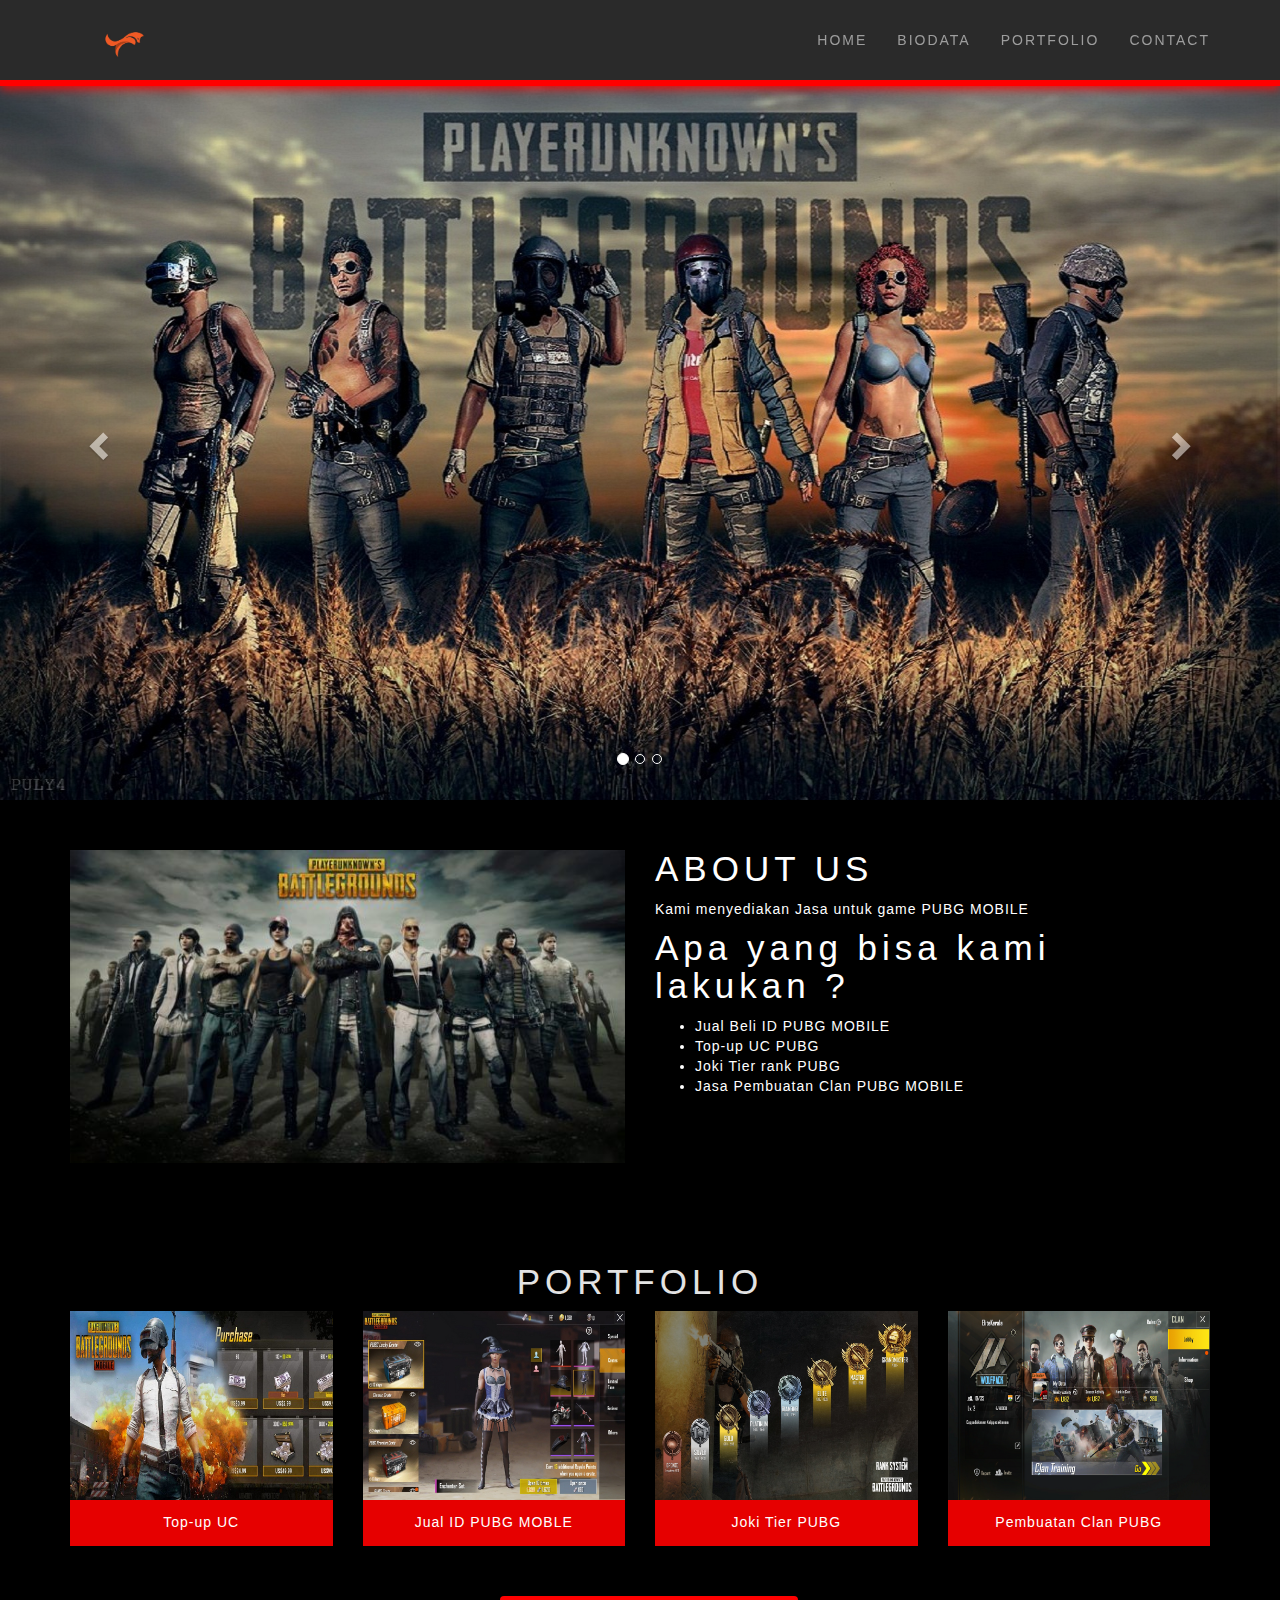
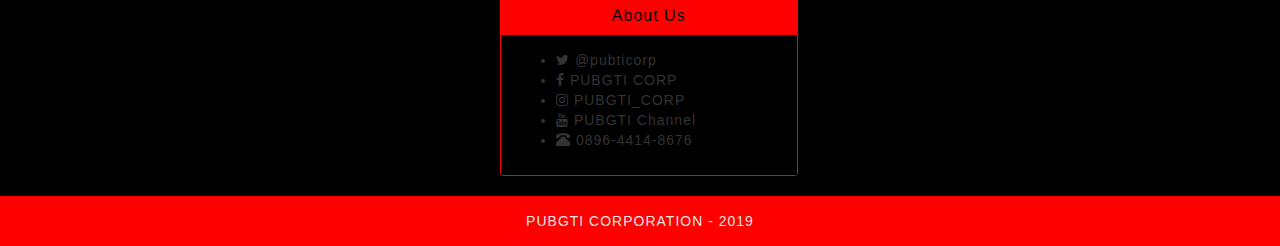
<file: index.html>
<!DOCTYPE html>
<html lang="en">
<head>
	<meta charset="UTF-8">
	<meta http-equiv="X-UA-Compatible" content="IE=edge">
	<meta name="viewport" content="width=device-width, initial-scale=1">
	<title>Ordinary Website</title>

	<link rel="stylesheet" href="css/bootstrap.min.css">
	<link rel="stylesheet" href="css/style.css">
	<link href="https://cdnjs.cloudflare.com/ajax/libs/font-awesome/4.7.0/css/font-awesome.min.css" rel="stylesheet">
</head>
<body>
	<!-- HEADER -->
<header>
		<nav class="navbar navbar-default navbar-inverse navbar-fixed-top">
			<div class="container">
				<div class="navbar-header">
					<button type="button" class="navbar-toggle collapsed" data-toggle="collapsed" data-target="#bs-example-navbar-collapse-1" aria-expanded="false">
						<span class="sr-only">Toggle navigation</span>
						<span class="icon-bar"></span>
						<span class="icon-bar"></span>
						<span class="icon-bar"></span>
					</button>
					<a href="#" class="navbar-brand">
						<img src="img/logo.jpg" alt="Logo">
					</a>

				</div>
				<div class="collapse navbar-collapse" id="bs-example-navbar-collapse-1">
					<ul class="nav navbar-nav navbar-right">
						<li><a href="index.html">HOME</a></li>
						<li><a href="biodata.html">BIODATA</a></li>
						<li><a href="#">PORTFOLIO</a></li>
						<li><a href="#">CONTACT</a></li>
					</ul>
				</div>
			</div>
		</nav>
	</header>
	<!-- SLIDER -->
	<div id="carousel-example-generic" class="carousel slide" data-ride="carousel">
		<ol class="carousel-indicators">
			<li data-target="#carousel-example-generic" data-slide-to="0" class="active"></li>
			<li data-target="#carousel-example-generic" data-slide-to="1"></li>
			<li data-target="#carousel-example-generic" data-slide-to="2"></li>
		</ol>
		
		<!-- wrapper for slides -->
		<div class="carousel-inner" role="listbox">
			<div class="item active">
				<img src="img/slides/slide1.jpg" alt="slide 1">
			</div>
			<div class="item">
				<img src="img/slides/slide2.jpg" alt="slide 2">
			</div>
			<div class="item">
				<img src="img/slides/slide3.jpg" alt="slide 3">
			</div>
		</div>

		<!--Controls-->
		<a href="#carousel-example-generic" class="left carousel-control" role="button" data-slide="prev">
			<span class="glyphicon glyphicon-chevron-left" aria-hidden="true"></span>
			<span class="sr-only">Previous</span>
		</a>
		<a href="#carousel-example-generic" class="right carousel-control" role="button" data-slide="next">
			<span class="glyphicon glyphicon-chevron-right" aria-hidden="true"></span>
			<span class="sr-only">Next</span>
		</a>
	</div>


	<!--ABOUT-->
	<div id="about">
		<div class="container">
			<div class="row">
				<div class="col-lg-6">
					<img src="img/about.jpg" alt="" class="img-fluid img-responsive">
				</div>

				<div class="col-lg-6">
					<h1 class="title">ABOUT US</h1>
					<p>Kami menyediakan Jasa untuk game PUBG MOBILE</p>

					<h1 class="title">Apa yang bisa kami lakukan ?</h1>
					<ul>
						<li>Jual Beli ID PUBG MOBILE</li>
						<li>Top-up UC PUBG</li>
						<li>Joki Tier rank PUBG</li>
						<li>Jasa Pembuatan Clan PUBG MOBILE</li>
					</ul>
				</div>
			</div>
		</div>
	</div>

	
	<!--Portfolio-->
	<div id="portfolio">
		<div class="container">
			<h1 class="title text-center color-white">PORTFOLIO</h1>

			<div class="row">
				<div class="col-lg-3 col-sm-6 box-portfolio">
					<a href="#"><img src="img/projects/project1.jpg" alt="projects" class="img-responsive"></a>
					<div class="portfolio-title">
						<h3 class="text-center">Top-up UC</h3>
					</div>
				</div>
				<div class="col-lg-3 col-sm-6 box-portfolio">
					<a href="#"><img src="img/projects/project2.jpg" alt="projects" class="img-responsive"></a>
					<div class="portfolio-title">
						<h3 class="text-center">Jual ID PUBG MOBLE</h3>
					</div>
				</div>
				<div class="col-lg-3 col-sm-6 box-portfolio">
					<a href="#"><img src="img/projects/project3.jpg" alt="projects" class="img-responsive"></a>
					<div class="portfolio-title">
						<h3 class="text-center">Joki Tier PUBG</h3>
					</div>
				</div>
				<div class="col-lg-3 col-sm-6 box-portfolio">
					<a href="#"><img src="img/projects/project4.jpg" alt="projects" class="img-responsive"></a>
					<div class="portfolio-title">
						<h3 class="text-center">Pembuatan Clan PUBG</h3>
					</div>
				</div>
			</div>
		</div>
	</div>

	<!--Contact & Footer-->

	<!--ABOUT US-->
	<div class="row" style="background-color: black">
		<div class="col-sm-3 col-xs-6" style="margin-left: 500px">
			<div class="panel" style="background-color: red">
			 	<div class="panel-heading" style="color: black">
					<h3 class="panel-title" style="text-align: center;">About Us</h3>
				</div>
				<div class="panel-body" style="background: black">
					<ul>
						<li><span class="fa fa-twitter"></span> @pubticorp </li>
						<li><span class="fa fa-facebook"></span>  PUBGTI CORP </li>
						<li><span class="fa fa-instagram"></span> PUBGTI_CORP </li>
						<li><span class="fa fa-youtube"></span> PUBGTI Channel </li>
						<li><span class="glyphicon glyphicon-phone-alt"></span> 0896-4414-8676 </li>
					</ul>
			 	</div>
			</div>
		</div>

</div>
		

	<footer>
		<div class="container">
			<div class="text-center">PUBGTI CORPORATION - 2019</div>
		</div>
	</footer>

	<!-- jQuery -->
	<script src="js/jquery.js"></script>
	<script src="js/bootstrap.min.js"></script>
</body>
</html>
</file>
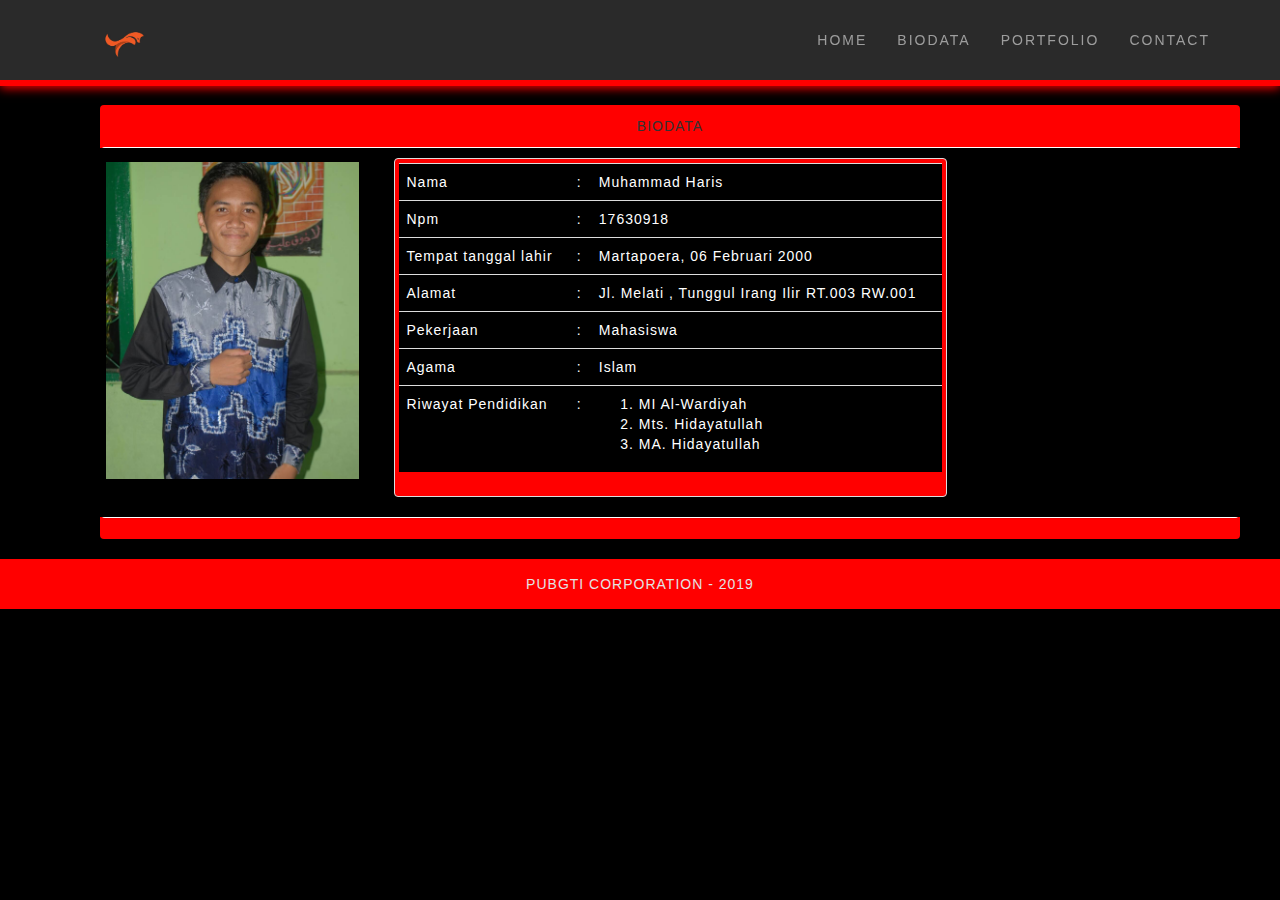
<file: biodata.html>
<!DOCTYPE html>
<html lang="en">
<head>
	<meta charset="UTF-8">
	<meta http-equiv="X-UA-Compatible" content="IE=edge">
	<meta name="viewport" content="width=device-width, initial-scale=1">
	<title>Ordinary Website</title>

	<link rel="stylesheet" href="css/bootstrap.min.css">
	<link rel="stylesheet" href="css/style.css">

</head>
<body>
	<!-- HEADER -->
<header>
		<nav class="navbar navbar-default navbar-inverse navbar-fixed-top">
			<div class="container">
				<div class="navbar-header">
					<button type="button" class="navbar-toggle collapsed" data-toggle="collapsed" data-target="#bs-example-navbar-collapse-1" aria-expanded="false">
						<span class="sr-only">Toggle navigation</span>
						<span class="icon-bar"></span>
						<span class="icon-bar"></span>
						<span class="icon-bar"></span>
					</button>
					<a href="#" class="navbar-brand">
						<img src="img/logo.jpg" alt="Logo">
					</a>

				</div>
				<div class="collapse navbar-collapse" id="bs-example-navbar-collapse-1">
					<ul class="nav navbar-nav navbar-right">
						<li><a href="index.html">HOME</a></li>
						<li><a href="#">BIODATA</a></li>
						<li><a href="#">PORTFOLIO</a></li>
						<li><a href="#">CONTACT</a></li>
					</ul>
				</div>
			</div>
		</nav>
	</header>

	<!--- BIO --->
	<div class="container">
	<div class="col-sm-10 col-xs-12" style="margin-top: 25px">
		<div class="container">
		<div class="panel" style="background-color: red">
			<div class="panel-heading">
				<div class="bio" style="text-align: center;">BIODATA</div>
			</div>
			<div class="panel body">
				<div class="row" style="background: black">
					<div class="col-sm-3 col-xs-12">  
						<div  id="hover-cap-4col">
							<div class="thumbnail" style="border: 0px; background-color: black;">
								<img src="img/me.jpg" style="margin-top: 10px" >
							</div>
						</div>
					</div>

					<div class="col-sm-6 col-xs-12">  
						<div  id="hover-cap-4col">
							<div class="thumbnail"  style="background-color: red; margin-top: 10px">
								<table class="table" style="background-color: black; ">
									<tr>
										<td>Nama</td>
										<td>:</td>
										<td>Muhammad Haris</td>
									</tr>
									<tr>
										<td>Npm</td>
										<td>:</td>
										<td>17630918</td>
									</tr>
									<tr>
										<td>Tempat tanggal lahir</td>
										<td>:</td>
										<td>Martapoera, 06 Februari 2000</td>
									</tr>
									<tr>
										<td>Alamat</td>
										<td>:</td>
										<td>Jl. Melati , Tunggul Irang Ilir RT.003 RW.001</td>
									</tr>
									<tr>
										<td>Pekerjaan</td>
										<td>:</td>
										<td>Mahasiswa</td>
									</tr>
									<tr>
										<td>Agama</td>
										<td>:</td>
										<td>Islam</td>
									</tr>
									<tr>
										<td>Riwayat Pendidikan</td>
										<td>:</td>
										<td><ol>
												<li>MI Al-Wardiyah</li>
												<li>Mts. Hidayatullah</li>
												<li>MA. Hidayatullah</li>
											</ol> 
										</td>
									</tr>
								</table>
							</div>
						</div>
					</div>
				</div>				
			</div>
		</div>
		</div>
	</div>
</div>
	<footer>
		<div class="container">
			<div class="text-center">PUBGTI CORPORATION - 2019</div>
		</div>
	</footer>

	<!-- jQuery -->
	<script src="js/jquery.js"></script>
	<script src="js/bootstrap.min.js"></script>
</body>
</html>
</file>
<file: css/style.css>
* {
	font-weight: 200;
	letter-spacing: 1px;
}

body {
	padding-top: 80px;
	background-color: black;

}

.table {
	color: white;
}

h3 {
	margin: 0;
}

.color-white {
	color: #e3e3e3;
}
.navbar-inverse{
	background: #2a2a2a;

}

.img-center {
	margin: 0 auto;
}
.navbar {
	min-height: 80px;
	border-radius: 0;
	margin-bottom: 0;
	border-bottom: solid 6px red;
	box-shadow: 0 2px 10px 0 red;
}

.navbar-brand {
	padding: 0 15px;
	height: 80px;
	line-height: 80px;
}

.navbar-brand>img {
    margin-top: 5px;
    max-width: 110px;
}

.navbar-toggle {
	margin-top: 23px;
	padding: 9px 10px !important;
}

@media (min-width: 768px) {
	.navbar-nav > li > a {
		padding-top: 26.5px;
		padding-bottom: 26.5px;
		line-height: 27px;
		font-weight: 400;
		letter-spacing: 2px;
	}
}


h1.title {
	font-size: 2.5em;
	font-weight: 300;
	margin: 0;
	margin-bottom: 10px;
	letter-spacing: 5px;
}

#about {
	background: black;
	color: #fff;
}

#about img, #portfolio img {
	width: 100%
}


#about, #portfolio, #team, #contact {
	padding: 50px 0;
}

#team {
	background: #0087e6;


}
#team img {
	width: 180px;
	border : solid 5px #fff;

}

.team-name {
	padding : 10px;
	color: #e3e3e3;
}

#portfolio {
	background: black;
}

.portfolio-title {
	padding: 15px;
	background: #e60000;
	height: 100%
}

.portfolio-title h3 {
	font-size: 1em;
	color: #fff;
}

.portfolio h1 {
	font-size: 1em;
	color: #fff;
}

#contact {
	color: black;
	background: #e60000;
}

footer {
	padding: 15px 0;
	background: red;
	color: #e3e3e3;
	font-weight: 500;

}


@media only screen and (max-width: 640px) {
	.box-portfolio {
		margin-bottom: 20px;
	}

	#about img{
		margin-bottom: 20px;
	}

	#about, #portfolio, #team, #contact {
		padding: 30px 0;

	}

	#contact {
		text-align: center;
	}

 }
</file>
